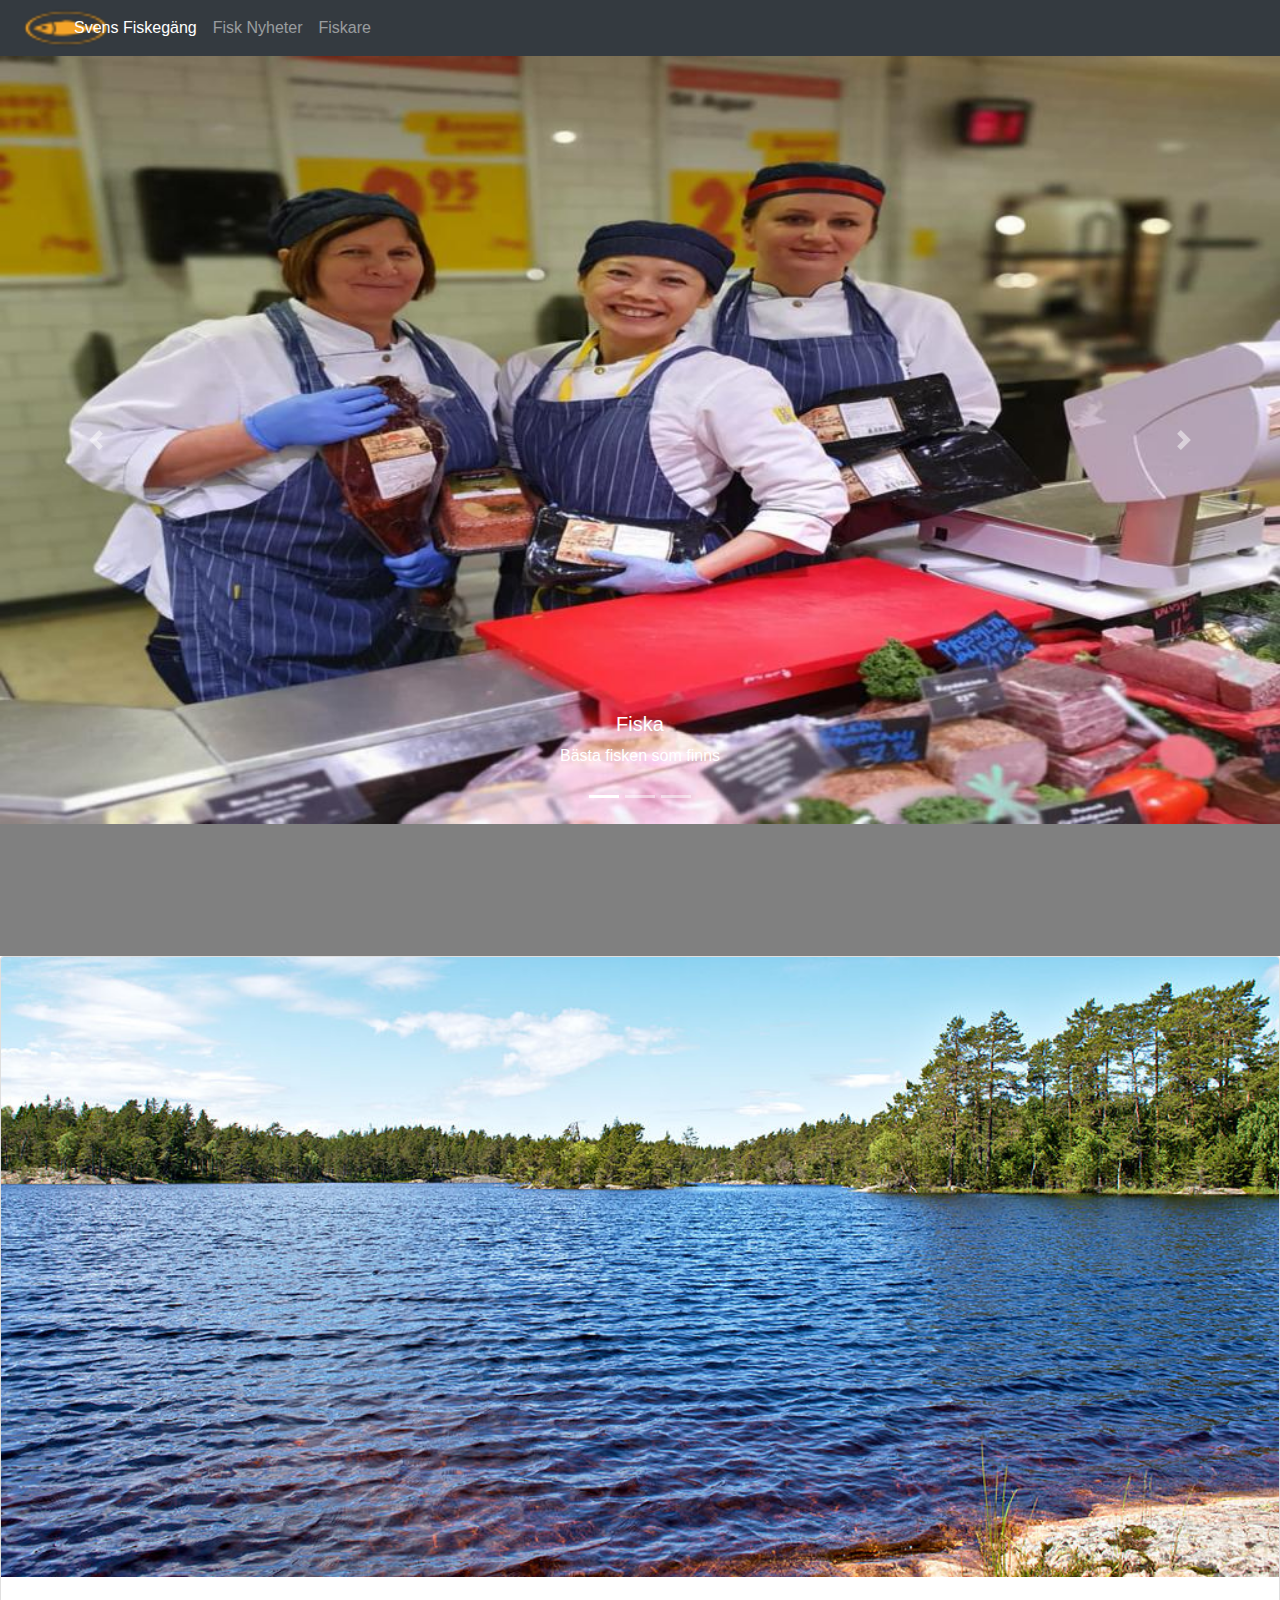
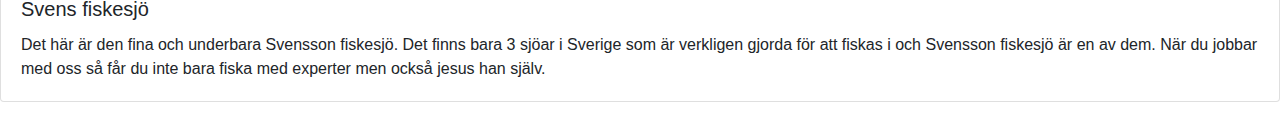
<file: Företag2/index.html>
<!DOCTYPE html>
<html lang="en" dir="ltr">
  <head>
    <meta charset="utf-8">
    <title>Företag</title>

    <link rel="stylesheet" href="css/bootstrap.css">
    <link rel="stylesheet" href="css/bootstrap-grid.css.map">
    <link rel="stylesheet" href="css/bootstrap.min.css">
    <link rel="stylesheet" href="css/bootstrap.min.css.map">
    <link rel="stylesheet" href="css/bootstrap-grid.css" >
    <link rel="stylesheet" href="css/bootstrap-grid.css.map">
    <link rel="stylesheet" href="css/bootstrap-grid.min.css">
    <link rel="stylesheet" href="css/bootstrap-grid.min.css.map">
    <link rel="stylesheet" href="css/bootstrap-reboot.css">
    <link rel="stylesheet" href="css/bootstrap-reboot.css.map">
    <link rel="stylesheet" href="css/bootstrap-reboot.min.css">
    <link rel="stylesheet" href="css/bootstrap-reboot.min.css.map">

    <script src="https://code.jquery.com/jquery-3.2.1.slim.min.js" integrity="sha384-KJ3o2DKtIkvYIK3UENzmM7KCkRr/rE9/Qpg6aAZGJwFDMVNA/GpGFF93hXpG5KkN" crossorigin="anonymous"></script>
    <script src="https://cdnjs.cloudflare.com/ajax/libs/popper.js/1.12.9/umd/popper.min.js" integrity="sha384-ApNbgh9B+Y1QKtv3Rn7W3mgPxhU9K/ScQsAP7hUibX39j7fakFPskvXusvfa0b4Q" crossorigin="anonymous"></script>
    <script src="https://maxcdn.bootstrapcdn.com/bootstrap/4.0.0/js/bootstrap.min.js" integrity="sha384-JZR6Spejh4U02d8jOt6vLEHfe/JQGiRRSQQxSfFWpi1MquVdAyjUar5+76PVCmYl" crossorigin="anonymous"></script>

  </head>
  <body>
    <nav class="navbar navbar-expand-lg navbar-dark bg-dark">

    <button class="navbar-toggler" type="button" data-toggle="collapse" data-target="#navbarSupportedContent" aria-controls="navbarSupportedContent" aria-expanded="false" aria-label="Toggle navigation">
    <span class="navbar-toggler-icon"></span>
    </button>

    <div class="collapse navbar-collapse" id="navbarSupportedContent">
    <ul class="navbar-nav mr-auto">
      <li class="navbar-nav mr-auto">
        <img src="img/fisk20.png" alt="">
      </li>
    <li class="nav-item active">
      <a class="nav-link" href="#">Svens Fiskegäng <span class="sr-only">(current)</span></a>
    </li>
    <li class="nav-item">
      <a class="nav-link" href="fiskare.html">Fisk Nyheter</a>
    </li>
    <li class="nav-item">
      <a class="nav-link" href="trueFiskare.html">Fiskare</a>
    </li>



    </ul>

    </div>
    </nav>

<div id="body">
  <div id="carouselExampleCaptions" class="carousel" data-ride="carousel">
    <ol class="carousel-indicators">
      <li data-target="#carouselExampleCaptions" data-slide-to="0" class="active"></li>
      <li data-target="#carouselExampleCaptions" data-slide-to="1"></li>
      <li data-target="#carouselExampleCaptions" data-slide-to="2"></li>
    </ol>
    <div class="carousel-inner">
      <div class="carousel-item active">
        <img src="img/fisk23.jpg" class="d-block w-100" alt="...">
        <div class="carousel-caption d-none d-md-block">
          <h5>Fiska</h5>
          <p>Bästa fisken som finns</p>
        </div>
      </div>
      <div class="carousel-item">
        <img src="img/fisk21.jpg" class="d-block w-100" alt="...">
        <div class="carousel-caption d-none d-md-block">
          <h5>Sammarbete</h5>
          <p>Jobba med dem bästa</p>
        </div>
      </div>
      <div class="carousel-item">
        <img src="img/fisk22.jpg" class="d-block w-100" alt="...">
        <div class="carousel-caption d-none d-md-block">
          <h5>Hårtarbete</h5>
          <p>lönar sig</p>
        </div>
      </div>
    </div>
    <a class="carousel-control-prev" href="#carouselExampleCaptions" role="button" data-slide="prev">
      <span class="carousel-control-prev-icon" aria-hidden="true"></span>
      <span class="sr-only">Previous</span>
    </a>
    <a class="carousel-control-next" href="#carouselExampleCaptions" role="button" data-slide="next">
      <span class="carousel-control-next-icon" aria-hidden="true"></span>
      <span class="sr-only">Next</span>
    </a>
  </div>
  </div>
  <div class="card mb-3">
    <img src="img/sjö.jpg" class="card-img-top" alt="...">
    <div class="card-body">
      <h5 class="card-title">Svens fiskesjö</h5>
      <p class="card-text">Det här är den fina och underbara Svensson fiskesjö. Det finns bara 3 sjöar i Sverige som är verkligen gjorda för att fiskas i och Svensson fiskesjö är en av dem. När du jobbar med oss så får du inte bara fiska med experter men också jesus han själv.</p>
    </div>
  </div>

  </body>
</html>
</file>
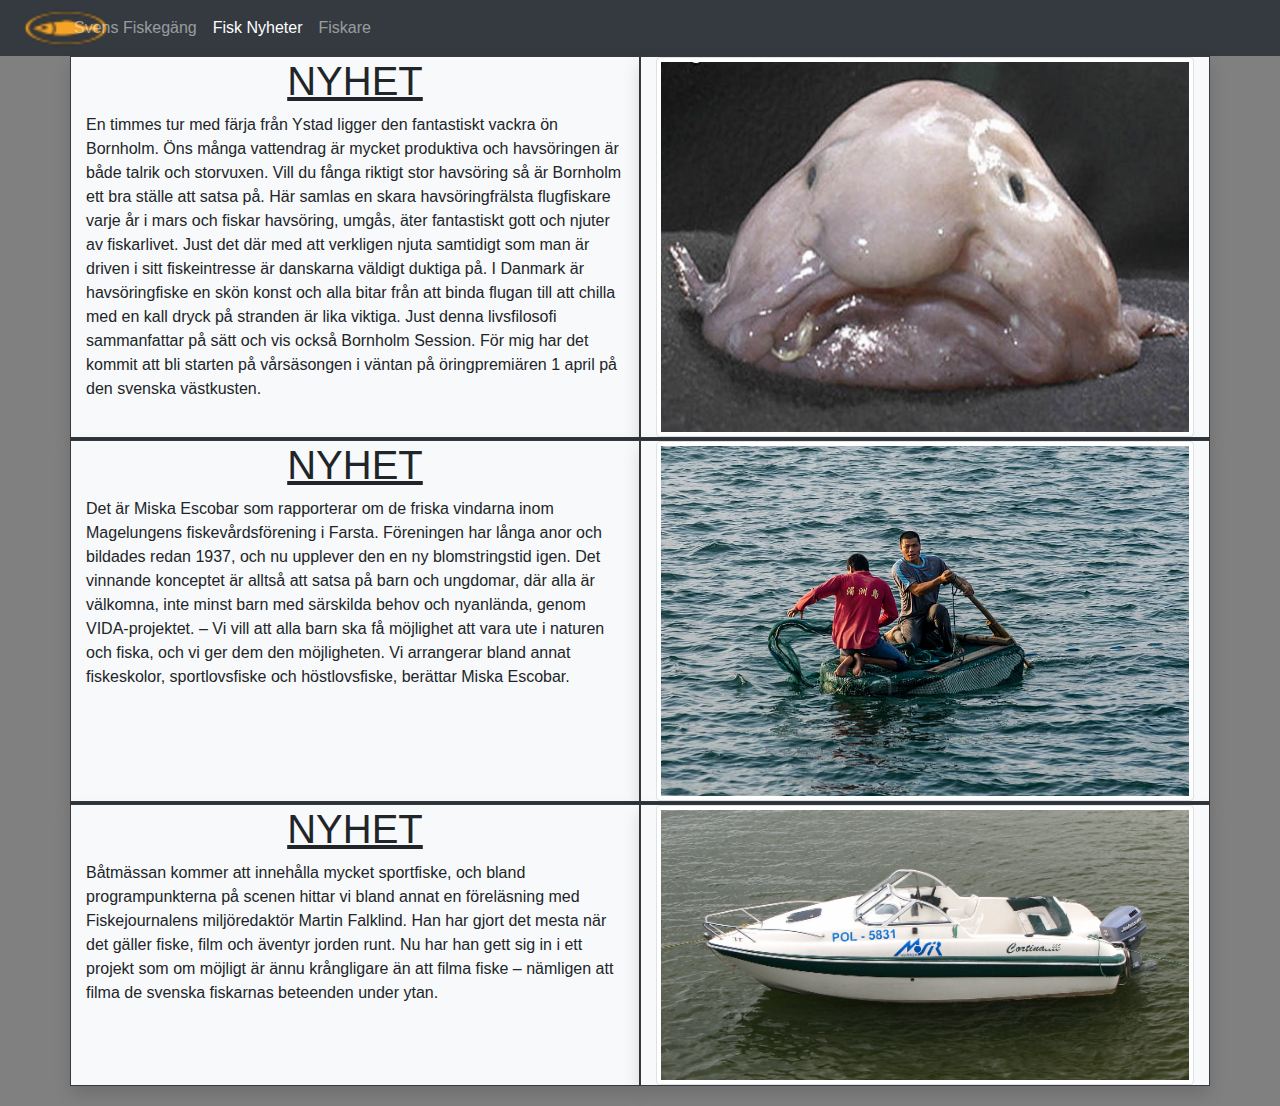
<file: Företag2/fiskare.html>
<!DOCTYPE html>
<html lang="en" dir="ltr">
  <head>
    <meta charset="utf-8">
    <title>Fisk Nyheter</title>
    <link rel="stylesheet" href="css/bootstrap.css">
    <link rel="stylesheet" href="css/bootstrap-grid.css.map">
    <link rel="stylesheet" href="css/bootstrap.min.css">
    <link rel="stylesheet" href="css/bootstrap.min.css.map">
    <link rel="stylesheet" href="css/bootstrap-grid.css" >
    <link rel="stylesheet" href="css/bootstrap-grid.css.map">
    <link rel="stylesheet" href="css/bootstrap-grid.min.css">
    <link rel="stylesheet" href="css/bootstrap-grid.min.css.map">
    <link rel="stylesheet" href="css/bootstrap-reboot.css">
    <link rel="stylesheet" href="css/bootstrap-reboot.css.map">
    <link rel="stylesheet" href="css/bootstrap-reboot.min.css">
    <link rel="stylesheet" href="css/bootstrap-reboot.min.css.map">

    <script src="https://code.jquery.com/jquery-3.2.1.slim.min.js" integrity="sha384-KJ3o2DKtIkvYIK3UENzmM7KCkRr/rE9/Qpg6aAZGJwFDMVNA/GpGFF93hXpG5KkN" crossorigin="anonymous"></script>
    <script src="https://cdnjs.cloudflare.com/ajax/libs/popper.js/1.12.9/umd/popper.min.js" integrity="sha384-ApNbgh9B+Y1QKtv3Rn7W3mgPxhU9K/ScQsAP7hUibX39j7fakFPskvXusvfa0b4Q" crossorigin="anonymous"></script>
    <script src="https://maxcdn.bootstrapcdn.com/bootstrap/4.0.0/js/bootstrap.min.js" integrity="sha384-JZR6Spejh4U02d8jOt6vLEHfe/JQGiRRSQQxSfFWpi1MquVdAyjUar5+76PVCmYl" crossorigin="anonymous"></script>
  </head>
  <body>
    <nav class="navbar navbar-expand-lg navbar-dark bg-dark">

    <button class="navbar-toggler" type="button" data-toggle="collapse" data-target="#navbarSupportedContent" aria-controls="navbarSupportedContent" aria-expanded="false" aria-label="Toggle navigation">
    <span class="navbar-toggler-icon"></span>
    </button>

    <div class="collapse navbar-collapse" id="navbarSupportedContent">
    <ul class="navbar-nav mr-auto">
      <li class="navbar-nav mr-auto">
        <img src="img/fisk20.png" alt="">
      </li>
    <li class="nav-item ">
      <a class="nav-link" href="index.html">Svens Fiskegäng <span class="sr-only">(current)</span></a>
    </li>
    <li class="nav-item active">
      <a class="nav-link" href="fiskare.html">Fisk Nyheter</a>
    </li>
    <li class="nav-item">
      <a class="nav-link" href="trueFiskare.html">Fiskare</a>
    </li>

    </ul>

    </div>
    </nav>

    <div id="body2">
      <div class="container">
  <div class="row">
    <div class="col bg-light border border-dark shadow"><h1 class="text-center"><u>NYHET</u></h1>En timmes tur med färja från Ystad ligger den fantastiskt vackra ön Bornholm. Öns många vattendrag är mycket produktiva och havsöringen är både talrik och storvuxen. Vill du fånga riktigt stor havsöring så är Bornholm ett bra ställe att satsa på. Här samlas en skara havsöringfrälsta flugfiskare varje år i mars och fiskar havsöring, umgås, äter fantastiskt gott och njuter av fiskarlivet. Just det där med att verkligen njuta samtidigt som man är driven i sitt fiskeintresse är danskarna väldigt duktiga på. I Danmark är havsöringfiske en skön konst och alla bitar från att binda flugan till att chilla med en kall dryck på stranden är lika viktiga. Just denna livsfilosofi sammanfattar på sätt och vis också Bornholm Session. För mig har det kommit att bli starten på vårsäsongen i väntan på öringpremiären 1 april på den svenska västkusten.</div>
    <div class="col bg-light border border-dark shadow"><img src="img/fisk6.jpg" alt="..." class="img-thumbnail"></div>
    <div class="w-100 bg-light border border-dark shadow"></div>
    <div class="col bg-light border border-dark shadow"><h1 class="text-center"><u>NYHET</u></h1>Det är Miska Escobar som rapporterar om de friska vindarna inom Magelungens fiskevårdsförening i Farsta. Föreningen har långa anor och bildades redan 1937, och nu upplever den en ny blomstringstid igen. Det vinnande konceptet är alltså att satsa på barn och ungdomar, där alla är välkomna, inte minst barn med särskilda behov och nyanlända, genom VIDA-projektet.

– Vi vill att alla barn ska få möjlighet att vara ute i naturen och fiska, och vi ger dem den möjligheten. Vi arrangerar bland annat fiskeskolor, sportlovsfiske och höstlovsfiske, berättar Miska Escobar.</div>
    <div class="col bg-light border border-dark shadow"><img src="img/fisk9.jpg" alt="..." class="img-thumbnail"></div>
    <div class="w-100 bg-light border border-dark shadow"></div>
    <div class="col bg-light border border-dark shadow"><h1 class="text-center"><u>NYHET</u></h1>Båtmässan kommer att innehålla mycket sportfiske, och bland programpunkterna på scenen hittar vi bland annat en föreläsning med Fiskejournalens miljöredaktör Martin Falklind.

Han har gjort det mesta när det gäller fiske, film och äventyr jorden runt. Nu har han gett sig in i ett projekt som om möjligt är ännu krångligare än att filma fiske – nämligen att filma de svenska fiskarnas beteenden under ytan.</div>
    <div class="col bg-light border border-dark shadow"><img src="img/fisk8.jpg" alt="..." class="img-thumbnail"></div>

  </div>


</div>


</div>


  </body>
</html>
</file>
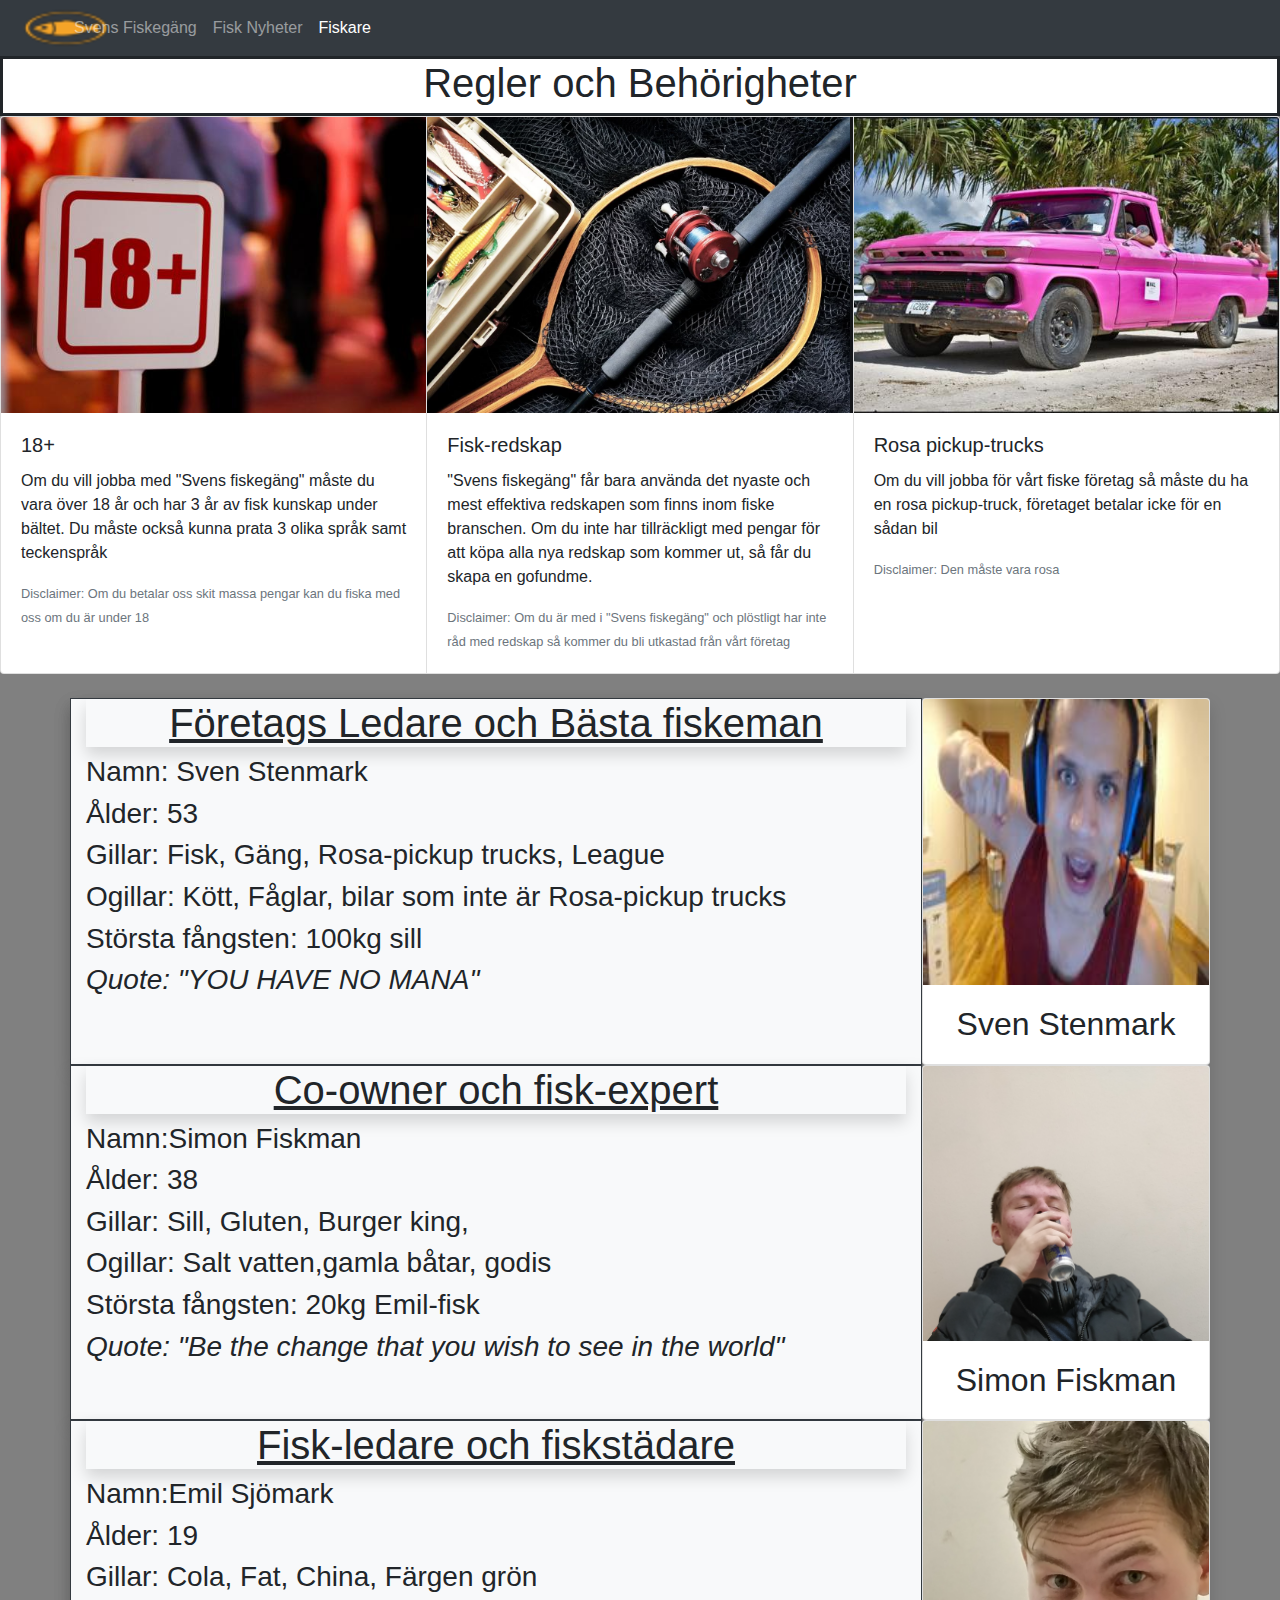
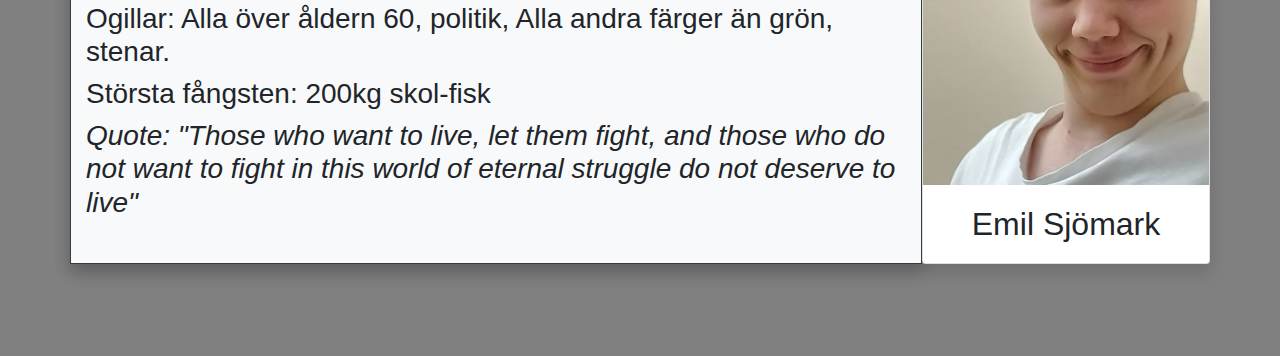
<file: Företag2/trueFiskare.html>
<!DOCTYPE html>
<html lang="en" dir="ltr">
  <head>
    <meta charset="utf-8">
    <title>Fiskare</title>
    <link rel="stylesheet" href="css/bootstrap.css">
    <link rel="stylesheet" href="css/bootstrap-grid.css.map">
    <link rel="stylesheet" href="css/bootstrap.min.css">
    <link rel="stylesheet" href="css/bootstrap.min.css.map">
    <link rel="stylesheet" href="css/bootstrap-grid.css" >
    <link rel="stylesheet" href="css/bootstrap-grid.css.map">
    <link rel="stylesheet" href="css/bootstrap-grid.min.css">
    <link rel="stylesheet" href="css/bootstrap-grid.min.css.map">
    <link rel="stylesheet" href="css/bootstrap-reboot.css">
    <link rel="stylesheet" href="css/bootstrap-reboot.css.map">
    <link rel="stylesheet" href="css/bootstrap-reboot.min.css">
    <link rel="stylesheet" href="css/bootstrap-reboot.min.css.map">

    <script src="https://code.jquery.com/jquery-3.2.1.slim.min.js" integrity="sha384-KJ3o2DKtIkvYIK3UENzmM7KCkRr/rE9/Qpg6aAZGJwFDMVNA/GpGFF93hXpG5KkN" crossorigin="anonymous"></script>
    <script src="https://cdnjs.cloudflare.com/ajax/libs/popper.js/1.12.9/umd/popper.min.js" integrity="sha384-ApNbgh9B+Y1QKtv3Rn7W3mgPxhU9K/ScQsAP7hUibX39j7fakFPskvXusvfa0b4Q" crossorigin="anonymous"></script>
    <script src="https://maxcdn.bootstrapcdn.com/bootstrap/4.0.0/js/bootstrap.min.js" integrity="sha384-JZR6Spejh4U02d8jOt6vLEHfe/JQGiRRSQQxSfFWpi1MquVdAyjUar5+76PVCmYl" crossorigin="anonymous"></script>
  </head>
  <body>
    <nav class="navbar navbar-expand-lg navbar-dark bg-dark">
    <button class="navbar-toggler" type="button" data-toggle="collapse" data-target="#navbarSupportedContent" aria-controls="navbarSupportedContent" aria-expanded="false" aria-label="Toggle navigation">
    <span class="navbar-toggler-icon"></span>
    </button>
    <div class="collapse navbar-collapse" id="navbarSupportedContent">
    <ul class="navbar-nav mr-auto">
      <li class="navbar-nav mr-auto">
        <img src="img/fisk20.png" alt="">
      </li>
    <li class="nav-item ">
      <a class="nav-link" href="index.html">Svens Fiskegäng <span class="sr-only">(current)</span></a>
    </li>
    <li class="nav-item">
      <a class="nav-link" href="fiskare.html">Fisk Nyheter</a>
    </li>
    <li class="nav-item active">
      <a class="nav-link" href="trueFiskare.html">Fiskare</a>
    </li>
    </ul>
    </div>
    </nav>
<div id="body3">
<div id="head">
<h1 class="text-center"> Regler och Behörigheter </h1>
  </div>

  <div class="card-group">
  <div class="card">
    <img src="img/fisk13.jpg" class="card-img-top" alt="...">
    <div class="card-body">
      <h5 class="card-title">18+</h5>
      <p class="card-text">Om du vill jobba med "Svens fiskegäng" måste du vara över 18 år och har 3 år av fisk kunskap under bältet. Du måste också kunna prata 3 olika språk samt teckenspråk</p>
      <p class="card-text"><small class="text-muted">Disclaimer: Om du betalar oss skit massa pengar kan du fiska med oss om du är under 18</small></p>
    </div>
  </div>
  <div class="card">
    <img src="img/fisk12.png" class="card-img-top" alt="...">
    <div class="card-body">
      <h5 class="card-title">Fisk-redskap</h5>
      <p class="card-text">"Svens fiskegäng" får bara använda det nyaste och mest effektiva redskapen som finns inom fiske branschen. Om du inte har tillräckligt med pengar för att köpa alla nya redskap som kommer ut, så får du skapa en gofundme.</p>
      <p class="card-text"><small class="text-muted">Disclaimer: Om du är med i "Svens fiskegäng" och plöstligt har inte råd med redskap så kommer du bli utkastad från vårt företag</small></p>
    </div>
  </div>
  <div class="card">
    <img src="img/fisk14.jpg" class="card-img-top" alt="...">
    <div class="card-body">
      <h5 class="card-title">Rosa pickup-trucks</h5>
      <p class="card-text">Om du vill jobba för vårt fiske företag så måste du ha en rosa pickup-truck, företaget betalar icke för en sådan bil</p>
      <p class="card-text"><small class="text-muted">Disclaimer: Den måste vara rosa</small></p>
    </div>
  </div>
</div>
<br>
<div class="container shadow">
<div class="row">
<div class="col bg-light border border-dark shadow"><h1 class="text-center shadow"><u>Företags Ledare och Bästa fiskeman</u></h1>
<h3>Namn: Sven Stenmark </h3>
<h3>Ålder: 53 </h3>
<h3>Gillar: Fisk, Gäng, Rosa-pickup trucks, League</h3>
<h3>Ogillar: Kött, Fåglar, bilar som inte är Rosa-pickup trucks</h3>
<h3>Största fångsten: 100kg sill</h3>
<h3 class="font-italic">Quote: "YOU HAVE NO MANA"</h3>
</div>

<div class="card" style="width: 18rem;">
  <img src="img/fisk11.jpg" class="card-img-top" alt="...">
  <div class="card-body">
    <h2 class="card-text text-center">Sven Stenmark</h2>
  </div>
</div>

<div class="container border-dark">
<div class="row">
<div class="col bg-light border border-dark shadow"><h1 class="text-center shadow"><u>Co-owner och fisk-expert</u></h1>
<h3>Namn:Simon Fiskman </h3>
<h3>Ålder: 38 </h3>
<h3>Gillar: Sill, Gluten, Burger king, </h3>
<h3>Ogillar: Salt vatten,gamla båtar, godis </h3>
<h3>Största fångsten: 20kg Emil-fisk </h3>
<h3 class="font-italic">Quote: "Be the change that you wish to see in the world"</h3>

</div>
<div class="card" style="width: 18rem;">
  <img src="img/fisk15.jpg" class="card-img-top" alt="...">
  <div class="card-body">
    <h2 class="card-text text-center">Simon Fiskman</h2>
  </div>
</div>

<div class="container">
<div class="row">
<div class="col bg-light border border-dark shadow"><h1 class="text-center shadow"><u>Fisk-ledare och fiskstädare</u></h1>
<h3>Namn:Emil Sjömark </h3>
<h3>Ålder: 19 </h3>
<h3>Gillar: Cola, Fat, China, Färgen grön </h3>
<h3>Ogillar: Alla över åldern 60, politik, Alla andra färger än grön, stenar. </h3>
<h3>Största fångsten: 200kg skol-fisk </h3>
<h3 class="font-italic">Quote: "Those who want to live, let them fight, and those who do not want to fight in this world of eternal struggle do not deserve to live"</h3>

</div>

<div class="card" style="width: 18rem;">
  <img src="img/fisk16.jpg" class="card-img-top" alt="...">
  <div class="card-body">
    <h2 class="card-text text-center">Emil Sjömark</h2>
  </div>
</div>

  </div>


  </body>
</html>
</file>
